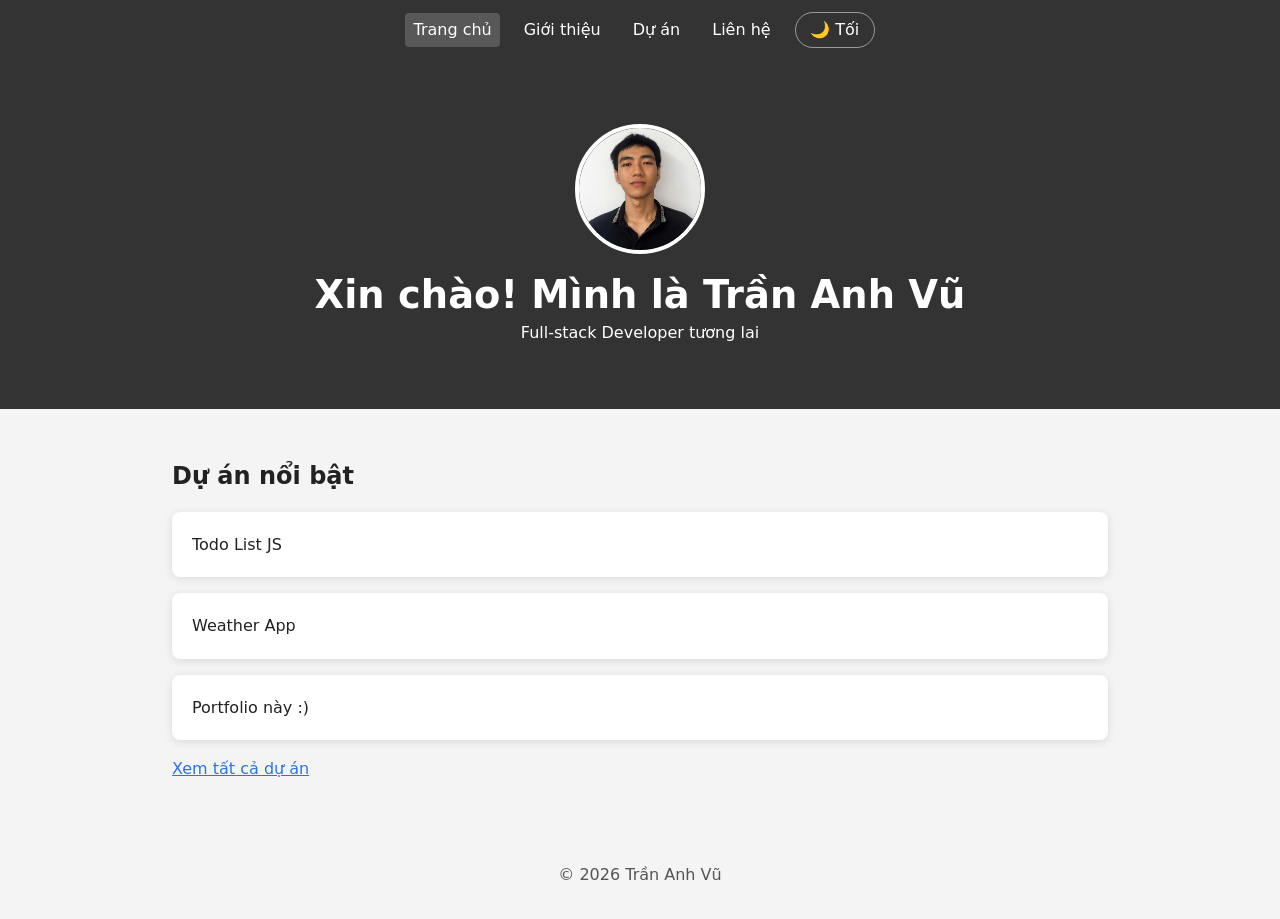
<file: index.html>
<!DOCTYPE html>
<html lang="vi">
<head>
    <meta charset="UTF-8">
    <meta name="viewport" content="width=device-width, initial-scale=1.0">
    <meta name="description" content="Portfolio của Trần Anh Vũ - Full-stack Developer tương lai">
    <title>Portfolio - Trần Anh Vũ</title>
    <script>
        document.documentElement.classList.add('js');
        try {
            var t = localStorage.getItem('theme') ||
                (window.matchMedia('(prefers-color-scheme: dark)').matches ? 'dark' : 'light');
            document.documentElement.setAttribute('data-theme', t);
        } catch (e) {}
    </script>
    <link rel="stylesheet" href="css/style.css">
</head>
<body>
    <nav>
        <a href="index.html" aria-current="page">Trang chủ</a>
        <a href="about.html">Giới thiệu</a>
        <a href="projects.html">Dự án</a>
        <a href="contact.html">Liên hệ</a>
        <button id="theme-toggle" type="button" aria-pressed="false">🌙 Tối</button>
    </nav>

    <header>
        <img src="images/avatar.jpg" alt="Ảnh chân dung Trần Anh Vũ" class="avatar">
        <h1>Xin chào! Mình là Trần Anh Vũ</h1>
        <p>Full-stack Developer tương lai</p>
    </header>

    <main>
        <section>
            <h2 class="reveal">Dự án nổi bật</h2>
            <div class="card reveal">Todo List JS</div>
            <div class="card reveal">Weather App</div>
            <div class="card reveal">Portfolio này :)</div>
            <p class="reveal"><a href="projects.html">Xem tất cả dự án</a></p>
        </section>
    </main>
    <footer>&copy; 2026 Trần Anh Vũ</footer>

    <script src="js/script.js"></script>
</body>
</html>
</file>
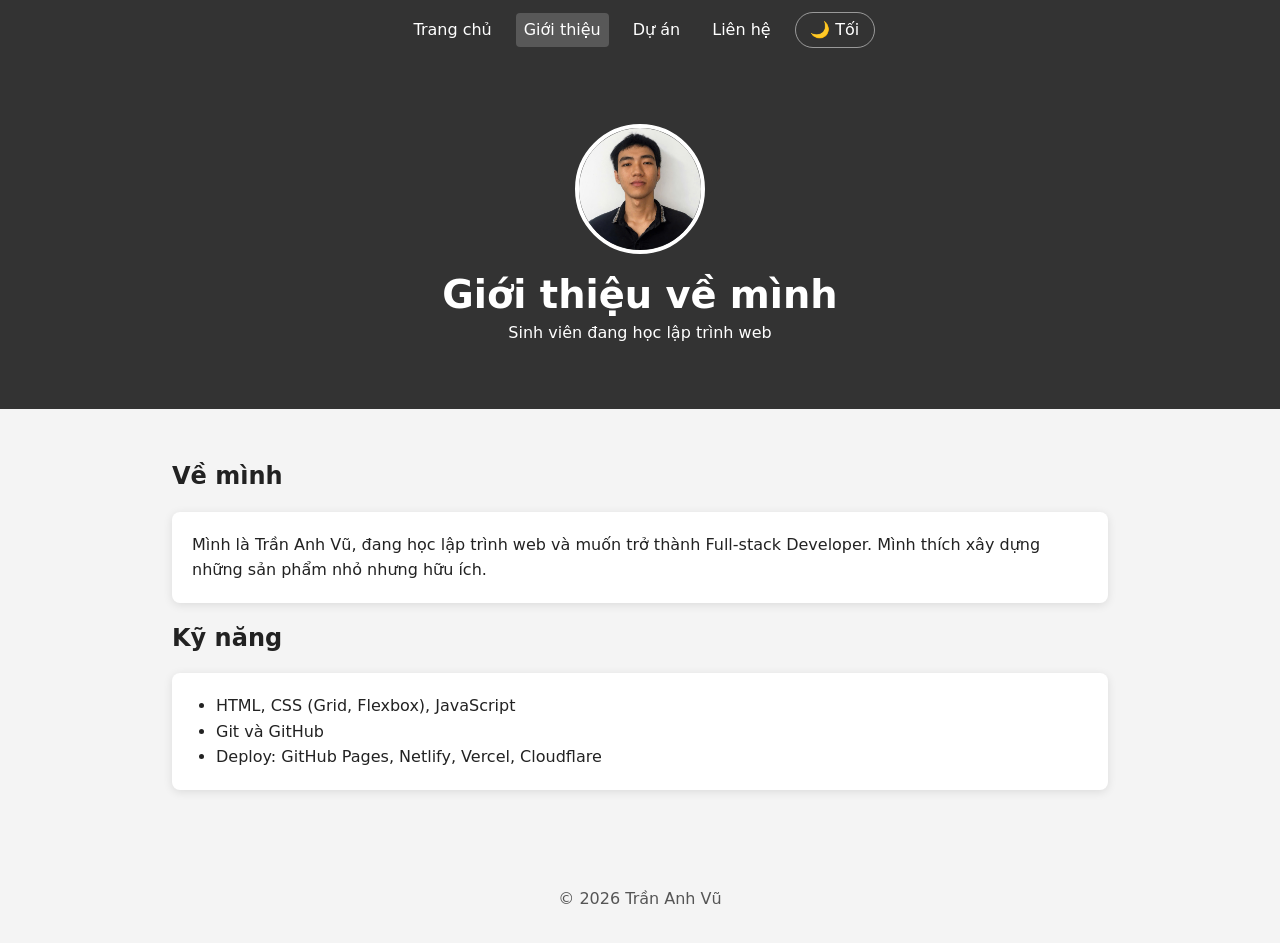
<file: about.html>
<!DOCTYPE html>
<html lang="vi">
<head>
    <meta charset="UTF-8">
    <meta name="viewport" content="width=device-width, initial-scale=1.0">
    <meta name="description" content="Portfolio của Trần Anh Vũ - Full-stack Developer tương lai">
    <title>Giới thiệu - Trần Anh Vũ</title>
    <script>
        document.documentElement.classList.add('js');
        try {
            var t = localStorage.getItem('theme') ||
                (window.matchMedia('(prefers-color-scheme: dark)').matches ? 'dark' : 'light');
            document.documentElement.setAttribute('data-theme', t);
        } catch (e) {}
    </script>
    <link rel="stylesheet" href="css/style.css">
</head>
<body>
    <nav>
        <a href="index.html">Trang chủ</a>
        <a href="about.html" aria-current="page">Giới thiệu</a>
        <a href="projects.html">Dự án</a>
        <a href="contact.html">Liên hệ</a>
        <button id="theme-toggle" type="button" aria-pressed="false">🌙 Tối</button>
    </nav>

    <header>
        <img src="images/avatar.jpg" alt="Ảnh chân dung Trần Anh Vũ" class="avatar">
        <h1>Giới thiệu về mình</h1>
        <p>Sinh viên đang học lập trình web</p>
    </header>

    <main>
        <section>
            <h2 class="reveal">Về mình</h2>
            <div class="card reveal">
                Mình là Trần Anh Vũ, đang học lập trình web và muốn trở thành Full-stack Developer.
                Mình thích xây dựng những sản phẩm nhỏ nhưng hữu ích.
            </div>

            <h2 class="reveal">Kỹ năng</h2>
            <div class="card reveal">
                <ul>
                    <li>HTML, CSS (Grid, Flexbox), JavaScript</li>
                    <li>Git và GitHub</li>
                    <li>Deploy: GitHub Pages, Netlify, Vercel, Cloudflare</li>
                </ul>
            </div>
        </section>
    </main>
    <footer>&copy; 2026 Trần Anh Vũ</footer>

    <script src="js/script.js"></script>
</body>
</html>
</file>
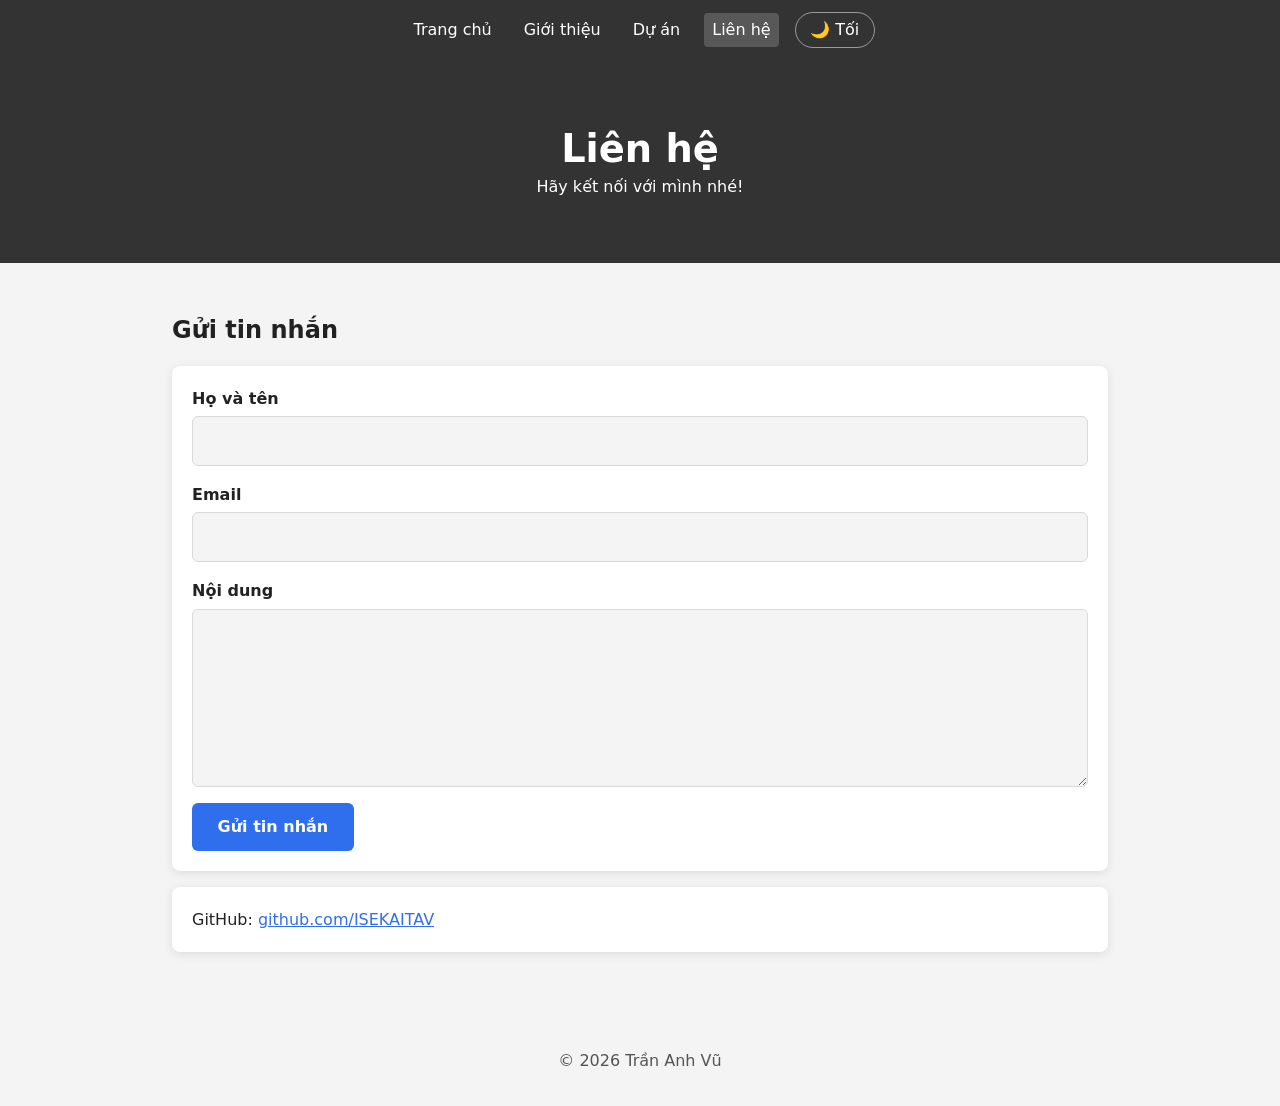
<file: contact.html>
<!DOCTYPE html>
<html lang="vi">
<head>
    <meta charset="UTF-8">
    <meta name="viewport" content="width=device-width, initial-scale=1.0">
    <meta name="description" content="Portfolio của Trần Anh Vũ - Full-stack Developer tương lai">
    <title>Liên hệ - Trần Anh Vũ</title>
    <script>
        document.documentElement.classList.add('js');
        try {
            var t = localStorage.getItem('theme') ||
                (window.matchMedia('(prefers-color-scheme: dark)').matches ? 'dark' : 'light');
            document.documentElement.setAttribute('data-theme', t);
        } catch (e) {}
    </script>
    <link rel="stylesheet" href="css/style.css">
</head>
<body>
    <nav>
        <a href="index.html">Trang chủ</a>
        <a href="about.html">Giới thiệu</a>
        <a href="projects.html">Dự án</a>
        <a href="contact.html" aria-current="page">Liên hệ</a>
        <button id="theme-toggle" type="button" aria-pressed="false">🌙 Tối</button>
    </nav>

    <header>
        <h1>Liên hệ</h1>
        <p>Hãy kết nối với mình nhé!</p>
    </header>

    <main>
        <section>
            <h2 class="reveal">Gửi tin nhắn</h2>
            <!-- Thay YOUR_FORM_ID bằng mã form của bạn trên formspree.io -->
            <form class="card reveal" action="https://formspree.io/f/xwlowvzk" method="POST">
                <label>Họ và tên
                    <input type="text" name="name" autocomplete="name" required>
                </label>
                <label>Email
                    <input type="email" name="email" autocomplete="email" required>
                </label>
                <label>Nội dung
                    <textarea name="message" rows="6" required></textarea>
                </label>
                <button type="submit">Gửi tin nhắn</button>
            </form>

            <div class="card reveal">
                GitHub: <a href="https://github.com/ISEKAITAV" target="_blank" rel="noopener">github.com/ISEKAITAV</a>
            </div>
        </section>
    </main>
    <footer>&copy; 2026 Trần Anh Vũ</footer>

    <script src="js/script.js"></script>
</body>
</html>
</file>
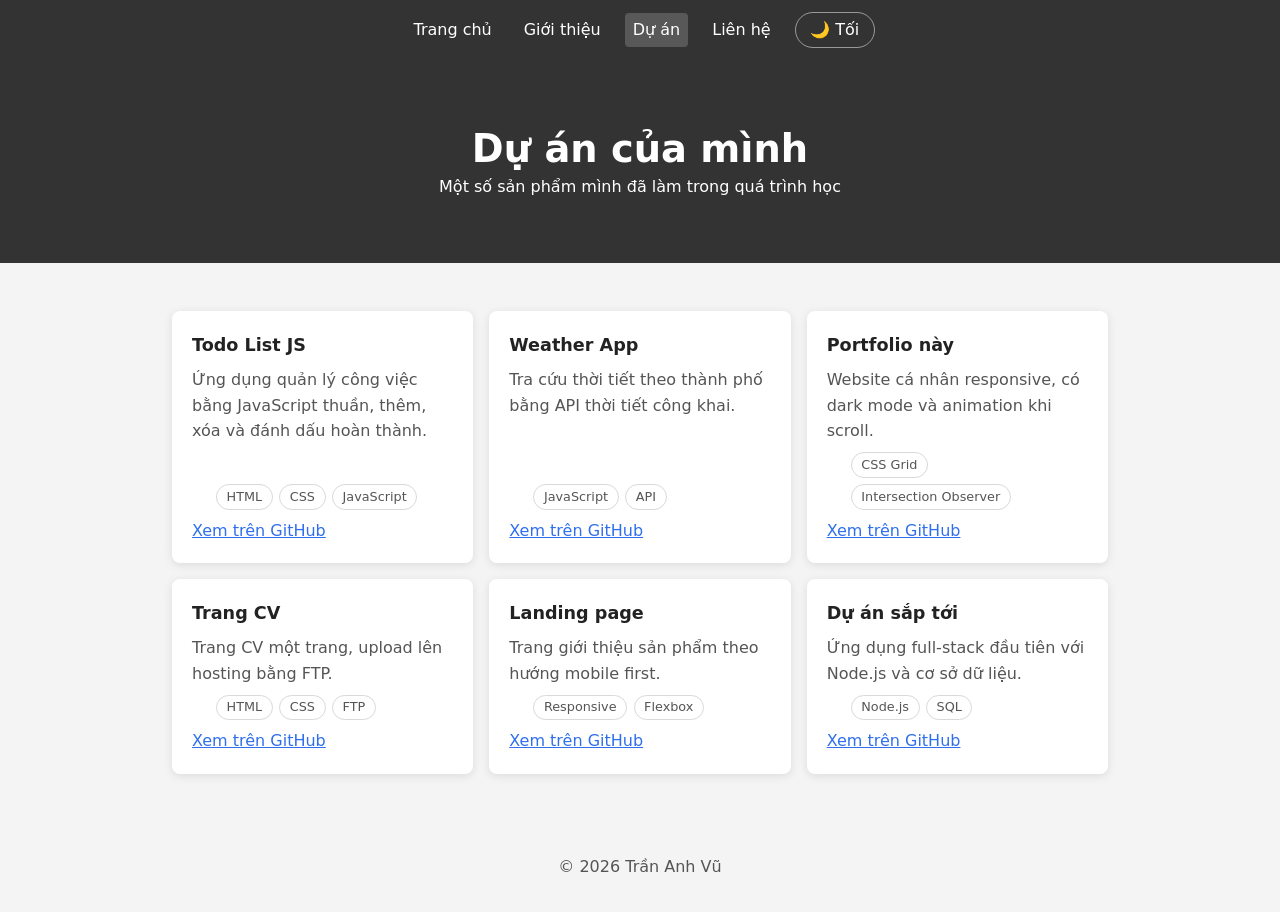
<file: projects.html>
<!DOCTYPE html>
<html lang="vi">
<head>
    <meta charset="UTF-8">
    <meta name="viewport" content="width=device-width, initial-scale=1.0">
    <meta name="description" content="Portfolio của Trần Anh Vũ - Full-stack Developer tương lai">
    <title>Dự án - Trần Anh Vũ</title>
    <script>
        document.documentElement.classList.add('js');
        try {
            var t = localStorage.getItem('theme') ||
                (window.matchMedia('(prefers-color-scheme: dark)').matches ? 'dark' : 'light');
            document.documentElement.setAttribute('data-theme', t);
        } catch (e) {}
    </script>
    <link rel="stylesheet" href="css/style.css">
</head>
<body>
    <nav>
        <a href="index.html">Trang chủ</a>
        <a href="about.html">Giới thiệu</a>
        <a href="projects.html" aria-current="page">Dự án</a>
        <a href="contact.html">Liên hệ</a>
        <button id="theme-toggle" type="button" aria-pressed="false">🌙 Tối</button>
    </nav>

    <header>
        <h1>Dự án của mình</h1>
        <p>Một số sản phẩm mình đã làm trong quá trình học</p>
    </header>

    <main>
        <section>
            <div class="grid">
            <article class="card reveal">
                <h3>Todo List JS</h3>
                <p>Ứng dụng quản lý công việc bằng JavaScript thuần, thêm, xóa và đánh dấu hoàn thành.</p>
                <ul class="tags"><li>HTML</li><li>CSS</li><li>JavaScript</li></ul>
                <a href="https://github.com/ISEKAITAV" target="_blank" rel="noopener">Xem trên GitHub</a>
            </article>
            <article class="card reveal">
                <h3>Weather App</h3>
                <p>Tra cứu thời tiết theo thành phố bằng API thời tiết công khai.</p>
                <ul class="tags"><li>JavaScript</li><li>API</li></ul>
                <a href="https://github.com/ISEKAITAV" target="_blank" rel="noopener">Xem trên GitHub</a>
            </article>
            <article class="card reveal">
                <h3>Portfolio này</h3>
                <p>Website cá nhân responsive, có dark mode và animation khi scroll.</p>
                <ul class="tags"><li>CSS Grid</li><li>Intersection Observer</li></ul>
                <a href="https://github.com/ISEKAITAV" target="_blank" rel="noopener">Xem trên GitHub</a>
            </article>
            <article class="card reveal">
                <h3>Trang CV</h3>
                <p>Trang CV một trang, upload lên hosting bằng FTP.</p>
                <ul class="tags"><li>HTML</li><li>CSS</li><li>FTP</li></ul>
                <a href="https://github.com/ISEKAITAV" target="_blank" rel="noopener">Xem trên GitHub</a>
            </article>
            <article class="card reveal">
                <h3>Landing page</h3>
                <p>Trang giới thiệu sản phẩm theo hướng mobile first.</p>
                <ul class="tags"><li>Responsive</li><li>Flexbox</li></ul>
                <a href="https://github.com/ISEKAITAV" target="_blank" rel="noopener">Xem trên GitHub</a>
            </article>
            <article class="card reveal">
                <h3>Dự án sắp tới</h3>
                <p>Ứng dụng full-stack đầu tiên với Node.js và cơ sở dữ liệu.</p>
                <ul class="tags"><li>Node.js</li><li>SQL</li></ul>
                <a href="https://github.com/ISEKAITAV" target="_blank" rel="noopener">Xem trên GitHub</a>
            </article>
            </div>
        </section>
    </main>
    <footer>&copy; 2026 Trần Anh Vũ</footer>

    <script src="js/script.js"></script>
</body>
</html>
</file>
<file: css/style.css>
/* Mobile first: mặc định là màn hình nhỏ, dùng min-width để mở rộng */
:root {
    --bg: #f4f4f4;
    --text: #222;
    --muted: #555;
    --card: #ffffff;
    --hero: #333333;
    --hero-text: #ffffff;
    --accent: #2f6fed;
    --border: #d9d9d9;
    --shadow: 0 2px 10px rgba(0, 0, 0, 0.1);
}

[data-theme="dark"] {
    --bg: #121417;
    --text: #e8e8e8;
    --muted: #a0a7b0;
    --card: #1c2026;
    --hero: #0b0d10;
    --hero-text: #ffffff;
    --accent: #7aa7ff;
    --border: #2d333b;
    --shadow: 0 2px 10px rgba(0, 0, 0, 0.5);
}

* { margin: 0; padding: 0; box-sizing: border-box; }

body {
    font-family: 'Segoe UI', system-ui, sans-serif;
    line-height: 1.6;
    background: var(--bg);
    color: var(--text);
    transition: background 0.3s, color 0.3s;
}

a { color: var(--accent); }

img { max-width: 100%; display: block; }

/* ---------- Điều hướng ---------- */
nav {
    background: var(--hero);
    padding: 0.75rem 1rem;
    display: flex;
    flex-wrap: wrap;
    justify-content: center;
    align-items: center;
    gap: 0.25rem 1rem;
}

nav a { color: #fff; text-decoration: none; padding: 0.25rem 0.5rem; border-radius: 4px; }
nav a:hover { text-decoration: underline; }
nav a[aria-current="page"] { background: rgba(255, 255, 255, 0.18); }

#theme-toggle {
    background: transparent;
    color: #fff;
    border: 1px solid rgba(255, 255, 255, 0.5);
    border-radius: 999px;
    padding: 0.25rem 0.9rem;
    font: inherit;
    cursor: pointer;
}

#theme-toggle:hover { background: rgba(255, 255, 255, 0.15); }

a:focus-visible, button:focus-visible, input:focus-visible, textarea:focus-visible {
    outline: 3px solid var(--accent);
    outline-offset: 2px;
}

/* ---------- Header ---------- */
header {
    text-align: center;
    padding: 2.5rem 1rem;
    background: var(--hero);
    color: var(--hero-text);
}

header h1 { font-size: 1.6rem; line-height: 1.3; }

.avatar {
    width: 130px;
    height: 130px;
    border-radius: 50%;
    object-fit: cover;
    border: 4px solid #fff;
    margin: 0 auto 1rem;
}

/* ---------- Nội dung ---------- */
section { padding: 2rem 1rem; max-width: 1000px; margin: 0 auto; }
section h2 { margin-bottom: 1rem; }

.card {
    background: var(--card);
    padding: 1.25rem;
    margin: 1rem 0;
    border-radius: 8px;
    box-shadow: var(--shadow);
}

.card ul { padding-left: 1.5rem; }

/* ---------- CSS Grid cho trang Projects ---------- */
.grid {
    display: grid;
    grid-template-columns: 1fr;
    gap: 1rem;
}

.grid .card { margin: 0; display: flex; flex-direction: column; gap: 0.5rem; }
.grid .card h3 { font-size: 1.1rem; }
.grid .card p { color: var(--muted); flex-grow: 1; }

.tags { display: flex; flex-wrap: wrap; gap: 0.4rem; list-style: none; padding: 0; }
.tags li { font-size: 0.8rem; padding: 0.1rem 0.6rem; border: 1px solid var(--border); border-radius: 999px; color: var(--muted); }

/* ---------- Form liên hệ ---------- */
form { display: grid; gap: 1rem; }
label { display: grid; gap: 0.3rem; font-weight: 600; }

input, textarea {
    width: 100%;
    padding: 0.7rem;
    font: inherit;
    color: var(--text);
    background: var(--bg);
    border: 1px solid var(--border);
    border-radius: 6px;
}

button[type="submit"] {
    justify-self: start;
    padding: 0.7rem 1.6rem;
    font: inherit;
    font-weight: 600;
    color: #fff;
    background: #2f6fed;
    border: none;
    border-radius: 6px;
    cursor: pointer;
}

button[type="submit"]:hover { background: #1f58c9; }

footer { text-align: center; padding: 2rem 1rem; color: var(--muted); }

/* ---------- Animation khi scroll ---------- */
.js .reveal {
    opacity: 0;
    transform: translateY(24px);
    transition: opacity 0.6s ease, transform 0.6s ease;
}

.js .reveal.visible { opacity: 1; transform: none; }

@media (prefers-reduced-motion: reduce) {
    .js .reveal { opacity: 1; transform: none; transition: none; }
    body { transition: none; }
}

/* ---------- Màn hình lớn dần ---------- */
@media (min-width: 600px) {
    header h1 { font-size: 2rem; }
    section { padding: 3rem 2rem; }
    .grid { grid-template-columns: repeat(2, 1fr); }
}

@media (min-width: 900px) {
    header { padding: 4rem 2rem; }
    header h1 { font-size: 2.4rem; }
    .grid { grid-template-columns: repeat(3, 1fr); }
}
</file>
